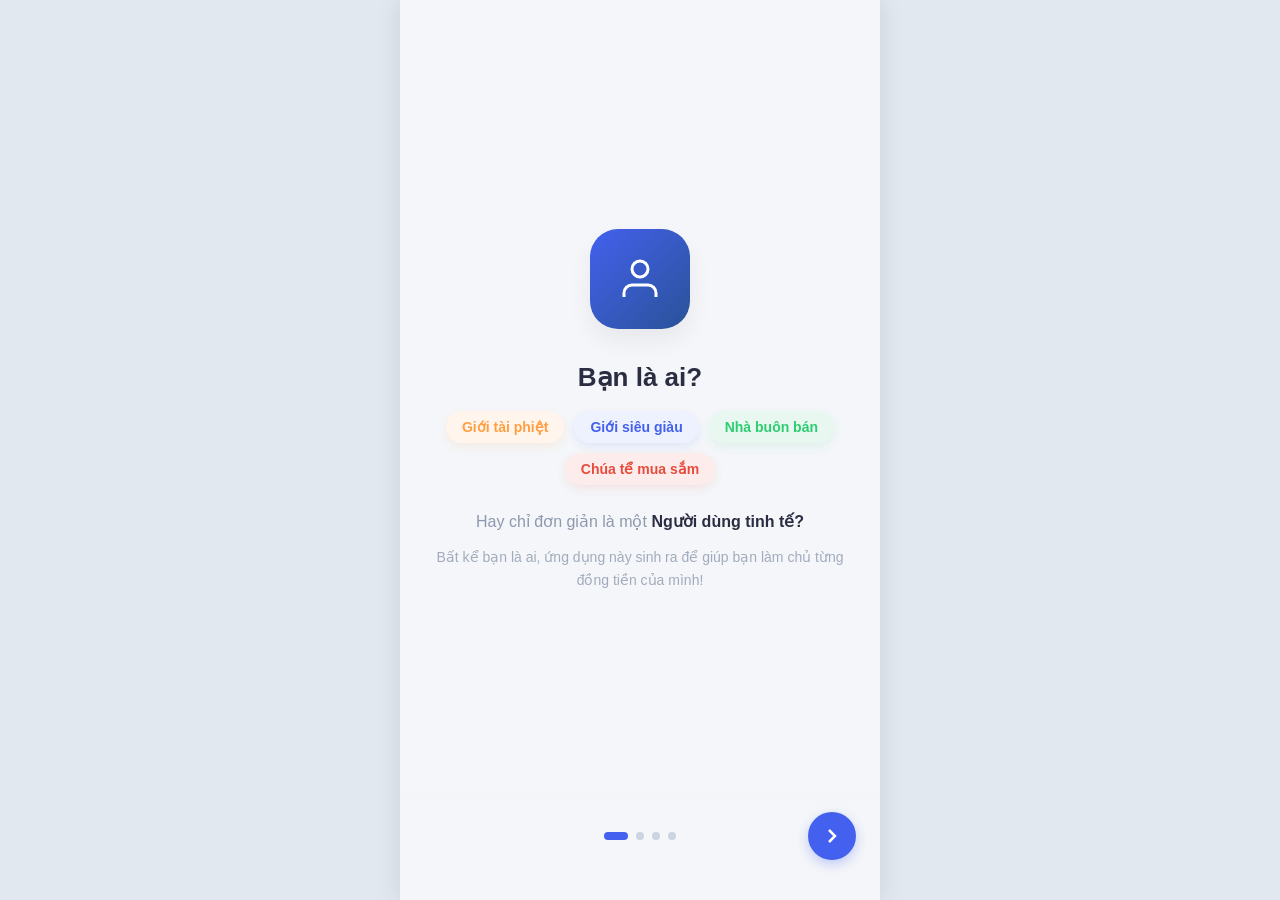
<file: intro.html>
<!DOCTYPE html>
<html lang="vi">
<head>
    <meta charset="UTF-8">
    <meta name="viewport" content="width=device-width, initial-scale=1.0, maximum-scale=1.0, user-scalable=no">
    <title>Giới thiệu - Quản lý chi tiêu</title>
    <meta name="theme-color" content="#4361ee">
	<link rel="manifest" href="./manifest.json">
    <link rel="apple-touch-icon" href="./icon-192.png">
    <style>
        :root {
            --primary: #4361ee;
            --primary-dark: #3f37c9;
            --success: #2ecc71;
            --danger: #e74c3c;
            --bg-color: #f4f6f9;
            --card-bg: #ffffff;
            --text-main: #2b2d42;
            --text-muted: #8d99ae;
        }

        * { 
            margin: 0; 
            padding: 0; 
            box-sizing: border-box; 
            font-family: -apple-system, BlinkMacSystemFont, "Segoe UI", Roboto, sans-serif; 
            -webkit-tap-highlight-color: transparent; 
        }
        
        body { 
            background-color: #e2e8f0; 
            display: flex; 
            justify-content: center; 
            color: var(--text-main);
        }

        .mobile-container {
            width: 100%;
            max-width: 480px;
            height: 100vh;
            height: 100dvh; 
            background-color: var(--bg-color);
            position: relative;
            box-shadow: 0 0 24px rgba(0,0,0,0.1);
            overflow: hidden; 
            display: flex;
            flex-direction: column;
        }

        .slider-wrapper {
            display: flex;
            height: 100%;
            width: 100%;
            transition: transform 0.5s cubic-bezier(0.25, 1, 0.5, 1);
            will-change: transform;
        }

        .slide {
            min-width: 100%;
            height: 100%;
            display: flex;
            flex-direction: column;
            align-items: center;
            justify-content: center;
            padding: 20px 30px 100px 30px;
            text-align: center;
        }

        /* --- HIỆU ỨNG TRỒI LÊN CHO TỪNG PHẦN TỬ TRONG SLIDE --- */
        .slide > * {
            opacity: 0;
            transform: translateY(20px);
            transition: all 0.6s cubic-bezier(0.2, 0.8, 0.2, 1);
        }
        .slide.active > * {
            opacity: 1;
            transform: translateY(0);
        }
        .slide > *:nth-child(1) { transition-delay: 0.1s; }
        .slide > *:nth-child(2) { transition-delay: 0.2s; }
        .slide > *:nth-child(3) { transition-delay: 0.3s; }
        .slide > *:nth-child(4) { transition-delay: 0.4s; }
        .slide > *:nth-child(5) { transition-delay: 0.5s; }

        .slide-icon {
            width: 100px; height: 100px; 
            border-radius: 28px; 
            display: flex; align-items: center; justify-content: center; 
            margin-bottom: 32px;
            box-shadow: 0 12px 24px rgba(0,0,0,0.06);
        }
        .slide-icon svg { width: 48px; height: 48px; stroke-width: 1.5; }
        
        .c-primary { background: linear-gradient(135deg, var(--primary) 0%, #2a5298 100%); color: white; }
        .c-red { background: #fceceb; color: var(--danger); }
        .c-blue { background: #eef2ff; color: var(--primary); }
        .c-green { background: #e8f8f0; color: var(--success); }

        .slide h2 { font-size: 26px; font-weight: 800; margin-bottom: 16px; color: var(--text-main); line-height: 1.3;}
        .slide p { font-size: 15px; color: var(--text-muted); line-height: 1.6; font-weight: 500;}

        .float-up { animation: floatUp 3s ease-in-out infinite; }
        .float-down { animation: floatDown 4s ease-in-out infinite; }
        @keyframes floatUp { 0%, 100% { transform: translateY(0); } 50% { transform: translateY(-8px); } }
        @keyframes floatDown { 0%, 100% { transform: translateY(0); } 50% { transform: translateY(8px); } }
        
        .expense-item-demo {
            display: flex; justify-content: space-between; align-items: center;
            background: #fff; padding: 12px 16px; border-radius: 14px;
            margin-bottom: 10px; box-shadow: 0 4px 12px rgba(0,0,0,0.03);
            border: 1px solid #f1f3f5;
        }

        .bottom-nav {
            position: absolute;
            bottom: 0; left: 0; width: 100%;
            padding: 20px 24px 40px 24px;
            display: flex;
            align-items: center;
            justify-content: space-between;
            background: linear-gradient(to top, var(--bg-color) 70%, rgba(244, 246, 249, 0));
            transition: opacity 0.3s;
        }

        .nav-btn {
            width: 48px; height: 48px;
            border: none; border-radius: 50%;
            background: #eef2ff; color: var(--primary);
            display: flex; align-items: center; justify-content: center;
            cursor: pointer; transition: 0.2s;
        }
        .nav-btn:active { transform: scale(0.9); }
        .nav-btn.hidden { opacity: 0; pointer-events: none; }
        .nav-btn.primary { background: var(--primary); color: white; box-shadow: 0 4px 12px rgba(67, 97, 238, 0.3); }

        .btn-start {
            position: absolute;
            bottom: 30px; left: 24px; right: 24px;
            height: 56px; border: none; border-radius: 16px;
            background: var(--primary); color: white;
            font-size: 16px; font-weight: 700;
            display: flex; align-items: center; justify-content: center; gap: 8px;
            cursor: pointer; transition: 0.4s cubic-bezier(0.2, 0.8, 0.2, 1);
            text-decoration: none;
            box-shadow: 0 8px 24px rgba(67, 97, 238, 0.35);
            opacity: 0; pointer-events: none; transform: translateY(30px);
        }
        .btn-start.show { opacity: 1; pointer-events: auto; transform: translateY(0); }
        .btn-start:active { transform: scale(0.96); box-shadow: 0 4px 12px rgba(67, 97, 238, 0.2); }

        .dots { display: flex; gap: 8px; }
        .dot { width: 8px; height: 8px; border-radius: 4px; background: #cbd5e1; transition: 0.3s cubic-bezier(0.25, 1, 0.5, 1); }
        .dot.active { width: 24px; background: var(--primary); }
    </style>
</head>
<body>

<div class="mobile-container">
    
    <div class="slider-wrapper" id="slider">
        
        <!-- TRANG 1 -->
        <div class="slide active">
            <div class="slide-icon c-primary">
                <svg viewBox="0 0 24 24" fill="none" stroke="currentColor"><path d="M20 21v-2a4 4 0 0 0-4-4H8a4 4 0 0 0-4 4v2"></path><circle cx="12" cy="7" r="4"></circle></svg>
            </div>
            <h2>Bạn là ai?</h2>
            
            <div style="display: flex; flex-wrap: wrap; justify-content: center; gap: 10px; margin-bottom: 24px;">
                <span style="background: #fff5ec; color: #ff9f43; padding: 8px 16px; border-radius: 20px; font-size: 14px; font-weight: 800; box-shadow: 0 4px 10px rgba(255, 159, 67, 0.1);">Giới tài phiệt</span>
                <span style="background: #eef2ff; color: var(--primary); padding: 8px 16px; border-radius: 20px; font-size: 14px; font-weight: 800; box-shadow: 0 4px 10px rgba(67, 97, 238, 0.1);">Giới siêu giàu</span>
                <span style="background: #e8f8f0; color: var(--success); padding: 8px 16px; border-radius: 20px; font-size: 14px; font-weight: 800; box-shadow: 0 4px 10px rgba(46, 204, 113, 0.1);">Nhà buôn bán</span>
                <span style="background: #fceceb; color: var(--danger); padding: 8px 16px; border-radius: 20px; font-size: 14px; font-weight: 800; box-shadow: 0 4px 10px rgba(231, 76, 60, 0.1);">Chúa tể mua sắm</span>
            </div>
            
            <p style="font-size: 16px;">Hay chỉ đơn giản là một <b style="color: var(--text-main); font-weight: 800;">Người dùng tinh tế?</b></p>
            <p style="margin-top: 12px; font-size: 14px; opacity: 0.8;">Bất kể bạn là ai, ứng dụng này sinh ra để giúp bạn làm chủ từng đồng tiền của mình!</p>
        </div>

        <!-- TRANG 2 -->
        <div class="slide">
            <div class="slide-icon c-red" style="position: relative; margin-bottom: 40px;">
                <svg viewBox="0 0 24 24" fill="none" stroke="currentColor"><circle cx="12" cy="12" r="10"></circle><line x1="12" y1="8" x2="12" y2="12"></line><line x1="12" y1="16" x2="12.01" y2="16"></line></svg>
                
                <div class="float-up" style="position: absolute; top: -15px; right: -35px; font-size: 13px; font-weight: 800; color: var(--danger); background: #fff; padding: 6px 10px; border-radius: 12px; box-shadow: 0 4px 15px rgba(231,76,60,0.15);">☕ -45k</div>
                <div class="float-down" style="position: absolute; bottom: -15px; left: -35px; font-size: 13px; font-weight: 800; color: var(--danger); background: #fff; padding: 6px 10px; border-radius: 12px; box-shadow: 0 4px 15px rgba(231,76,60,0.15);">🍔 -65k</div>
            </div>
            
            <h2>"Lương vừa nhận<br>đã bốc hơi?"</h2>
            <p style="margin-bottom: 24px;">Thủ phạm bào mòn ví tiền không phải là những món đồ xa xỉ, mà chính là <b style="color: var(--danger); font-weight: 800;">những khoản chi chìm</b> bị lãng quên.</p>
            
            <div style="width: 100%; text-align: left; background: #f8f9fa; padding: 16px; border-radius: 20px; border: 1px dashed #cbd5e1;">
                <div class="expense-item-demo">
                    <div style="display: flex; gap: 12px; align-items: center; font-weight: 700; font-size: 14px; color: var(--text-main);"><span style="font-size: 18px;">🧋</span> Trà sữa chiều</div>
                    <span style="color: var(--danger); font-weight: 800; font-size: 14px;">-55.000đ</span>
                </div>
                <div class="expense-item-demo">
                    <div style="display: flex; gap: 12px; align-items: center; font-weight: 700; font-size: 14px; color: var(--text-main);"><span style="font-size: 18px;">🍻</span> Gặp gỡ quán bia</div>
                    <span style="color: var(--danger); font-weight: 800; font-size: 14px;">-250.000đ</span>
                </div>
                <div class="expense-item-demo" style="margin-bottom: 0;">
                    <div style="display: flex; gap: 12px; align-items: center; font-weight: 700; font-size: 14px; color: var(--text-main);"><span style="font-size: 18px;">🛒</span> Đặt hàng online</div>
                    <span style="color: var(--danger); font-weight: 800; font-size: 14px;">-125.000đ</span>
                </div>
            </div>
        </div>

        <!-- TRANG 3 -->
        <div class="slide">
            <div class="slide-icon c-blue" style="margin-bottom: 24px;">
                <svg viewBox="0 0 24 24" fill="none" stroke="currentColor"><path d="M12 2v20M17 5H9.5a3.5 3.5 0 0 0 0 7h5a3.5 3.5 0 0 1 0 7H6"></path></svg>
            </div>
            <h2>Sức mạnh của<br><span style="color: var(--primary);">60 giây</span> mỗi ngày</h2>
            <p style="margin-bottom: 24px;">Ghi chép không phải để thắt lưng buộc bụng, mà để bạn biết mình đang làm chủ đồng tiền.</p>
            
            <div style="display: flex; flex-direction: column; gap: 12px; width: 100%; text-align: left;">
                <div style="display: flex; align-items: center; gap: 16px; background: #fff; padding: 16px; border-radius: 16px; box-shadow: 0 4px 15px rgba(0,0,0,0.03); border: 1px solid #f1f3f5;">
                    <div style="width: 44px; height: 44px; border-radius: 12px; background: #e8f8f0; color: var(--success); display: flex; justify-content: center; align-items: center; flex-shrink: 0;"><svg width="22" height="22" viewBox="0 0 24 24" fill="none" stroke="currentColor" stroke-width="2.5"><path d="M22 11.08V12a10 10 0 1 1-5.93-9.14"></path><polyline points="22 4 12 14.01 9 11.01"></polyline></svg></div>
                    <div>
                        <div style="font-weight: 800; font-size: 15px; color: var(--text-main); margin-bottom: 4px;">Ngừng chi tiêu mù quáng</div>
                        <div style="font-size: 13px; color: var(--text-muted); font-weight: 500;">Kích hoạt ý thức trước mỗi lần rút ví.</div>
                    </div>
                </div>
                <div style="display: flex; align-items: center; gap: 16px; background: #fff; padding: 16px; border-radius: 16px; box-shadow: 0 4px 15px rgba(0,0,0,0.03); border: 1px solid #f1f3f5;">
                    <div style="width: 44px; height: 44px; border-radius: 12px; background: #fff5ec; color: #ff9f43; display: flex; justify-content: center; align-items: center; flex-shrink: 0;"><svg width="22" height="22" viewBox="0 0 24 24" fill="none" stroke="currentColor" stroke-width="2.5"><circle cx="11" cy="11" r="8"></circle><line x1="21" y1="21" x2="16.65" y2="16.65"></line></svg></div>
                    <div>
                        <div style="font-weight: 800; font-size: 15px; color: var(--text-main); margin-bottom: 4px;">Phát hiện "lỗ hổng"</div>
                        <div style="font-size: 13px; color: var(--text-muted); font-weight: 500;">Nhìn thấu những khoản chi vô ích.</div>
                    </div>
                </div>
            </div>
        </div>

        <!-- TRANG 4 -->
        <div class="slide">
            <div class="slide-icon c-green" style="margin-bottom: 24px;">
                <svg viewBox="0 0 24 24" fill="none" stroke="currentColor"><path d="M12 22s8-4 8-10V5l-8-3-8 3v7c0 6 8 10 8 10z"></path></svg>
            </div>
            <h2>Công cụ hoàn hảo<br>dành cho bạn</h2>
            
            <div style="display: grid; grid-template-columns: 1fr 1fr; gap: 12px; width: 100%; margin-top: 16px; text-align: left;">
                <div style="background: #eef2ff; padding: 16px; border-radius: 16px; border: 1px solid rgba(67, 97, 238, 0.1);">
                    <svg width="26" height="26" viewBox="0 0 24 24" fill="none" stroke="var(--primary)" stroke-width="2" style="margin-bottom: 12px;"><line x1="18" y1="20" x2="18" y2="10"></line><line x1="12" y1="20" x2="12" y2="4"></line><line x1="6" y1="20" x2="6" y2="14"></line></svg>
                    <div style="font-weight: 800; font-size: 15px; color: var(--primary); margin-bottom: 4px;">Báo cáo chuẩn</div>
                    <div style="font-size: 12px; color: var(--text-muted); font-weight: 500;">Thống kê trực quan dòng tiền.</div>
                </div>
                <div style="background: #e8f8f0; padding: 16px; border-radius: 16px; border: 1px solid rgba(46, 204, 113, 0.1);">
                    <svg width="26" height="26" viewBox="0 0 24 24" fill="none" stroke="var(--success)" stroke-width="2" style="margin-bottom: 12px;"><polygon points="13 2 3 14 12 14 11 22 21 10 12 10 13 2"></polygon></svg>
                    <div style="font-weight: 800; font-size: 15px; color: var(--success); margin-bottom: 4px;">Siêu tốc</div>
                    <div style="font-size: 12px; color: var(--text-muted); font-weight: 500;">Chạm & nhập chỉ trong 3 giây.</div>
                </div>
                <div style="background: #fff5ec; padding: 16px; border-radius: 16px; border: 1px solid rgba(255, 159, 67, 0.1); grid-column: span 2; display: flex; align-items: center; gap: 14px;">
                    <div style="width: 44px; height: 44px; background: rgba(255, 159, 67, 0.2); border-radius: 12px; display: flex; justify-content: center; align-items: center; flex-shrink: 0;"><svg width="22" height="22" viewBox="0 0 24 24" fill="none" stroke="#ff9f43" stroke-width="2.5"><path d="M21.5 2v6h-6M2.13 15.57a9 9 0 1 0 12.08 6.01M2.5 22v-6h6M21.87 8.43a9 9 0 1 0-12.08-6.01"></path></svg></div>
                    <div>
                        <div style="font-weight: 800; font-size: 15px; color: #ff9f43; margin-bottom: 4px;">Lưu an toàn</div>
                        <div style="font-size: 12px; color: var(--text-muted); font-weight: 500; line-height: 1.5;">Dữ liệu đồng bộ tức thì, không lo mất mát.</div>
                    </div>
                </div>
            </div>
        </div>

    </div>

    <!-- THANH ĐIỀU HƯỚNG DƯỚI CÙNG -->
    <div class="bottom-nav" id="navBar">
        <button id="btnPrev" class="nav-btn hidden">
            <svg width="24" height="24" viewBox="0 0 24 24" fill="none" stroke="currentColor" stroke-width="2.5"><polyline points="15 18 9 12 15 6"></polyline></svg>
        </button>

        <div class="dots" id="dotsContainer">
            <div class="dot active"></div>
            <div class="dot"></div>
            <div class="dot"></div>
            <div class="dot"></div>
        </div>

        <button id="btnNext" class="nav-btn primary">
            <svg width="24" height="24" viewBox="0 0 24 24" fill="none" stroke="currentColor" stroke-width="2.5"><polyline points="9 18 15 12 9 6"></polyline></svg>
        </button>
    </div>

    <!-- NÚT BẮT ĐẦU (Gắn link mới) -->
    <a href="https://byvn.net/thuchi" class="btn-start" id="btnStart">
		Bắt Đầu Quản Lý Ngay
		<svg width="20" height="20" viewBox="0 0 24 24" fill="none" stroke="currentColor" stroke-width="2.5"><line x1="5" y1="12" x2="19" y2="12"></line><polyline points="12 5 19 12 12 19"></polyline></svg>
	</a>

</div>

<script>
    const slider = document.getElementById('slider');
    const slides = document.querySelectorAll('.slide');
    const btnPrev = document.getElementById('btnPrev');
    const btnNext = document.getElementById('btnNext');
    const btnStart = document.getElementById('btnStart');
    const navBar = document.getElementById('navBar');
    const dots = document.querySelectorAll('.dot');
    
    let currentIndex = 0;
    const totalSlides = slides.length;

    // SỰ KIỆN NÚT BẮT ĐẦU (CHUYỂN HƯỚNG VÀ LƯU TRẠNG THÁI)
    btnStart.addEventListener('click', function(e) {
        e.preventDefault();
        localStorage.setItem('hasSeenIntro', 'true');
        window.location.href = 'https://byvn.net/thuchi'; // Chuyển hướng tới link theo yêu cầu
    });

    function updateUI() {
        // Trượt trang
        slider.style.transform = `translateX(-${currentIndex * 100}%)`;

        // Kích hoạt hiệu ứng animate-in cho trang hiện tại
        slides.forEach((slide, index) => {
            if (index === currentIndex) {
                slide.classList.add('active');
            } else {
                slide.classList.remove('active');
            }
        });

        // Xử lý các dấu chấm
        dots.forEach((dot, index) => {
            dot.classList.toggle('active', index === currentIndex);
        });

        // Xử lý hiển thị các nút điều hướng
        if (currentIndex === 0) {
            btnPrev.classList.add('hidden');
        } else {
            btnPrev.classList.remove('hidden');
        }

        if (currentIndex === totalSlides - 1) {
            navBar.style.opacity = '0';
            navBar.style.pointerEvents = 'none';
            btnStart.classList.add('show');
        } else {
            navBar.style.opacity = '1';
            navBar.style.pointerEvents = 'auto';
            btnStart.classList.remove('show');
        }
    }

    btnNext.addEventListener('click', () => {
        if (currentIndex < totalSlides - 1) {
            currentIndex++;
            updateUI();
        }
    });

    btnPrev.addEventListener('click', () => {
        if (currentIndex > 0) {
            currentIndex--;
            updateUI();
        }
    });

    // VUỐT NGANG (SWIPE)
    let touchStartX = 0;
    let touchEndX = 0;

    slider.addEventListener('touchstart', e => {
        touchStartX = e.changedTouches[0].screenX;
    }, { passive: true });

    slider.addEventListener('touchend', e => {
        touchEndX = e.changedTouches[0].screenX;
        handleSwipe();
    }, { passive: true });

    function handleSwipe() {
        const threshold = 50; 
        if (touchStartX - touchEndX > threshold) {
            if (currentIndex < totalSlides - 1) {
                currentIndex++;
                updateUI();
            }
        } else if (touchEndX - touchStartX > threshold) {
            if (currentIndex > 0) {
                currentIndex--;
                updateUI();
            }
        }
    }
</script>

</body>
</html>
</file>
